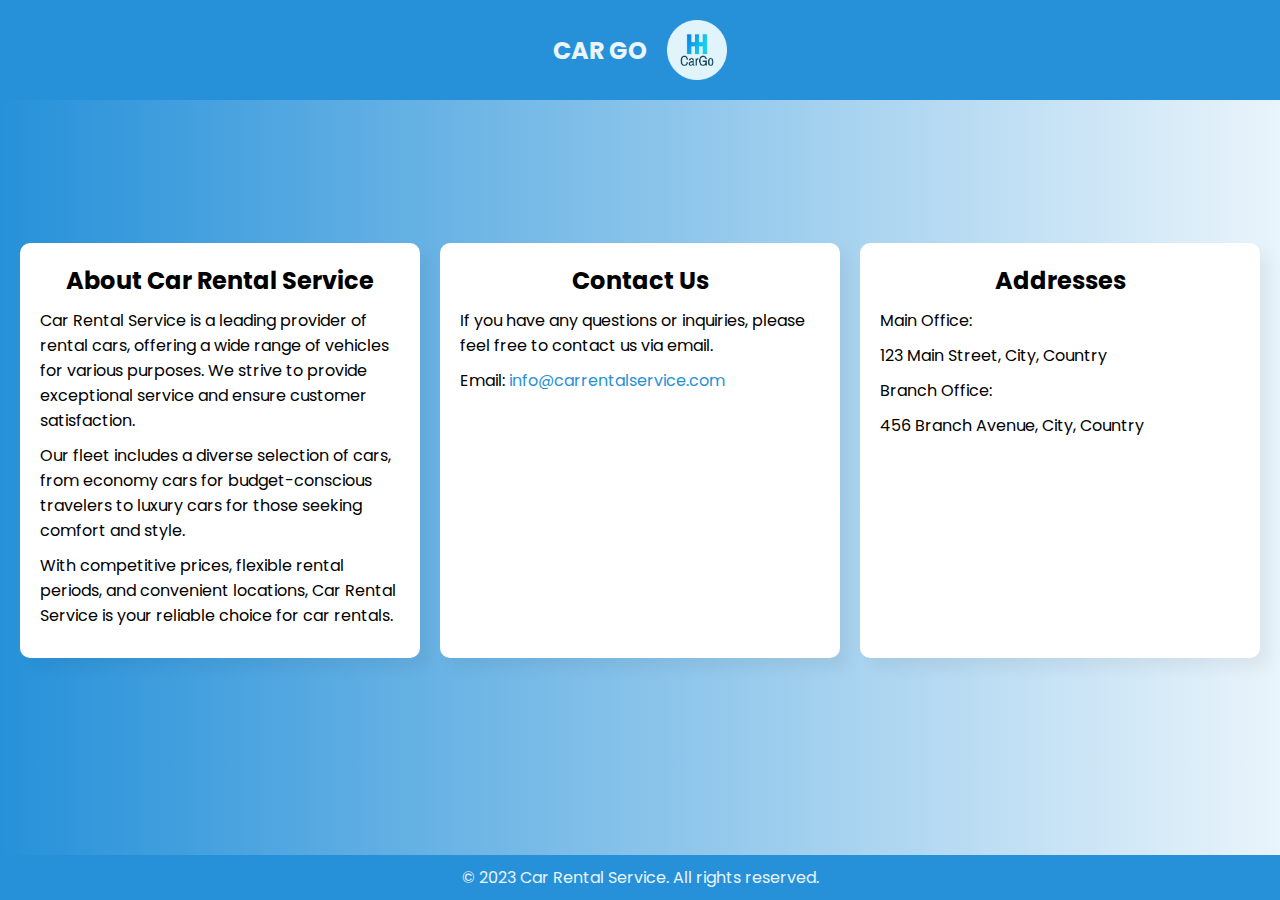
<file: about.html>
<!DOCTYPE html>
<html>
<head>
    <title>About Car Rental Service</title>
    <link rel="stylesheet" type="text/css" href="styles/about.css">
</head>
<body>
    <header>
        <h2>CAR GO</h2>
            <!-- add image -->
        <img src="images/logo2.png" alt="Logo" />
    </header>

    <main class="container">
        <div class="about-container">
            <div class="box">
                <h2>About Car Rental Service</h2>
                <p>Car Rental Service is a leading provider of rental cars, offering a wide range of vehicles for various purposes. We strive to provide exceptional service and ensure customer satisfaction.</p>
                <p>Our fleet includes a diverse selection of cars, from economy cars for budget-conscious travelers to luxury cars for those seeking comfort and style.</p>
                <p>With competitive prices, flexible rental periods, and convenient locations, Car Rental Service is your reliable choice for car rentals.</p>
            </div>
            <div class="box">
                <h2>Contact Us</h2>
                <p>If you have any questions or inquiries, please feel free to contact us via email.</p>
                <p>Email: <a href="mailto:info@carrentalservice.com">info@carrentalservice.com</a></p>
            </div>
            <div class="box">
                <h2>Addresses</h2>
                <p>Main Office:</p>
                <p>123 Main Street, City, Country</p>
                <p>Branch Office:</p>
                <p>456 Branch Avenue, City, Country</p>
            </div>
        </div>
    </main>

    <footer>
        <!-- <script src="script.js"></script> -->
        <p>&copy; 2023 Car Rental Service. All rights reserved.</p>
    </footer>
</body>
</html>
</file>
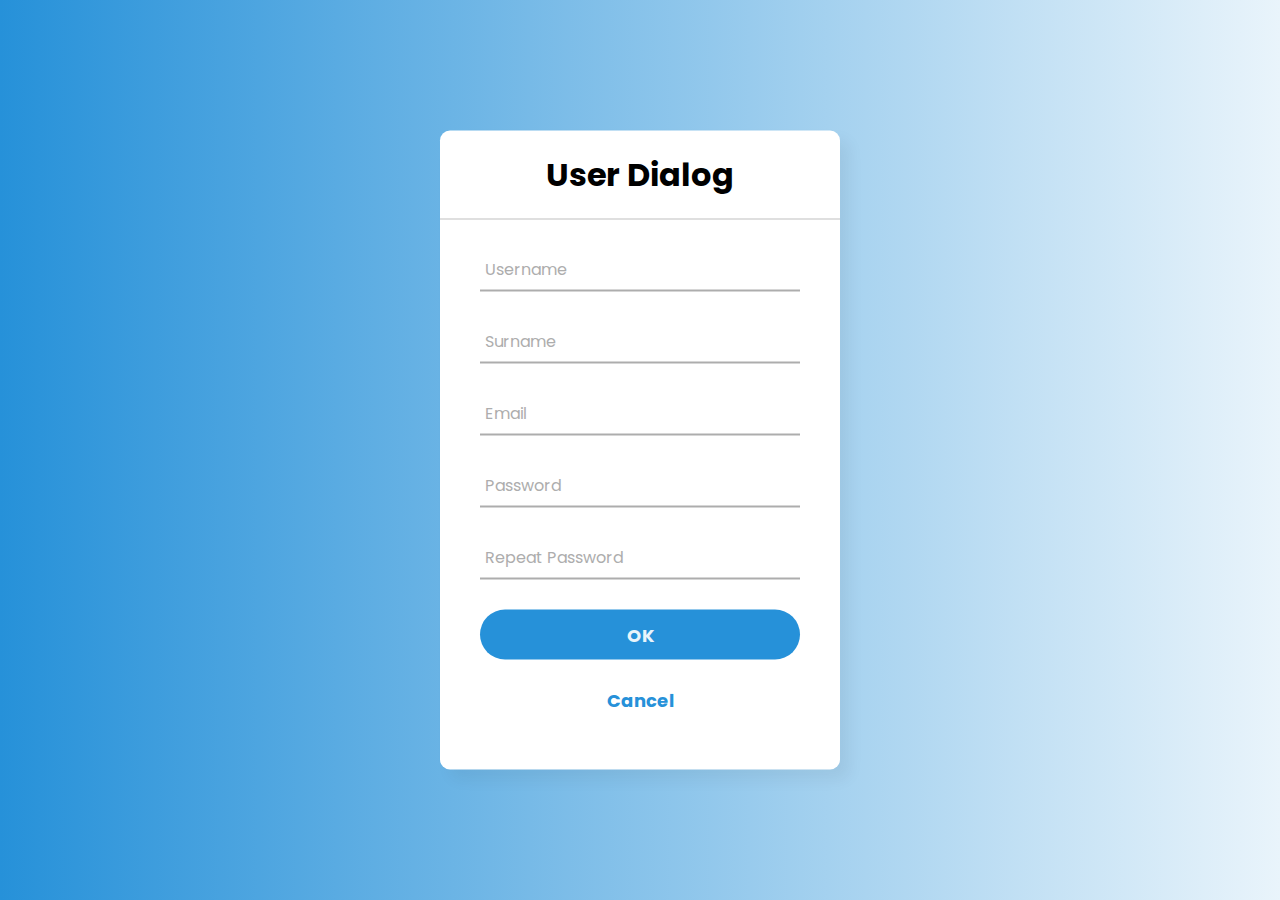
<file: user-dialog.html>
<!DOCTYPE html>
<html lang="en">
<head>
    <meta charset="UTF-8">
    <title>User Dialog</title>
    <link rel="stylesheet" href="styles/user-dialog.css">
</head>
<body>
    <nav>
        <div class="center">
            <h1>User Dialog</h1>
            <form method="post">
                <section class="txt_field">
                    <input type="text" id="username" required>
                    <span></span>
                    <label>Username</label>
                </section>
                <section class="txt_field">
                    <input type="text" id="surname" required>
                    <span></span>
                    <label>Surname</label>
                </section>
                <section class="txt_field">
                    <input type="email" id="email" required>
                    <span></span>
                    <label>Email</label>
                </section>
                <section class="txt_field">
                    <input type="password" id="password" required>
                    <span></span>
                    <label>Password</label>
                </section>
                <section class="txt_field">
                    <input type="password" id="confirm-password" required>
                    <span></span>
                    <label>Repeat Password</label>
                </section>
                <div class="button-group">
                    <input type="submit" value="OK">
                    <button type="button" class ="cancel-btn" onclick="window.location.href='login.html'">Cancel</button>
                </div>
            </form>
        </div>
    </nav>

    <!-- <footer>
        <script src="script.js"></script>
        <p>&copy; 2023 Car Rental Service. All rights reserved.</p>
    </footer> -->
</body>
</html>
</file>
<file: styles/about.css>
@import url("https://fonts.googleapis.com/css2?family=Noto+Sans:wght@700&family=Poppins:wght@400;500;600&display=swap");
* {
  margin: 0;
  padding: 0;
  box-sizing: border-box;
  font-family: "Poppins", sans-serif; }

body {
  margin: 0;
  padding: 0;
  background: linear-gradient(to right, #2691d9, #e9f4fb);
  height: 100vh;
  overflow: hidden;
  margin-bottom: 0; }

.container {
  display: flex;
  justify-content: center;
  align-items: center;
  height: 100vh;
  margin-top: -100px; }

.about-container {
  display: flex;
  flex-wrap: wrap;
  justify-content: center; }

.box {
  width: 400px;
  max-width: 100%;
  background: white;
  border-radius: 10px;
  box-shadow: 10px 10px 15px rgba(0, 0, 0, 0.05);
  padding: 20px; }
  .box:not(:last-child) {
    margin-right: 20px; }
  .box h2 {
    text-align: center;
    margin-bottom: 10px; }
  .box p {
    margin-bottom: 10px; }
  .box a {
    color: #2691d9;
    text-decoration: none; }

header {
  display: flex;
  align-items: center;
  justify-content: center;
  padding: 20px;
  background: #2691d9;
  color: #e9f4fb; }
  header h1 {
    margin-right: 10px;
    margin-bottom: auto; }
  header img {
    max-height: 60px;
    margin-left: 20px; }

footer {
  background: #2691d9;
  padding: 10px;
  /* Decreased padding to reduce the height */
  text-align: center;
  color: #e9f4fb;
  margin-top: auto;
  bottom: 0;
  width: 100%;
  position: absolute; }

@media only screen and (max-width: 600px) {
  .about-container {
    flex-direction: column; }
  .box:not(:last-child) {
    margin-right: 0;
    margin-bottom: 20px; } }
</file>
<file: styles/user-dialog.css>
@import url("https://fonts.googleapis.com/css2?family=Noto+Sans:wght@700&family=Poppins:wght@400;500;600&display=swap");
* {
  margin: 0;
  padding: 0;
  box-sizing: border-box;
  font-family: "Poppins", sans-serif; }

body {
  margin: 0;
  padding: 0;
  background: linear-gradient(to right, #2691d9, #e9f4fb);
  height: 100vh;
  overflow: hidden; }

.center {
  position: absolute;
  top: 50%;
  left: 50%;
  transform: translate(-50%, -50%);
  width: 400px;
  background: white;
  border-radius: 10px;
  box-shadow: 10px 10px 15px rgba(0, 0, 0, 0.05);
  padding-bottom: 20px; }
  .center h1 {
    text-align: center;
    padding: 20px 0;
    border-bottom: 1px solid silver; }
  .center form {
    padding: 0 40px;
    box-sizing: border-box; }
    .center form .txt_field {
      position: relative;
      border-bottom: 2px solid #adadad;
      margin: 30px 0; }
      .center form .txt_field input {
        width: 100%;
        padding: 0 5px;
        height: 40px;
        font-size: 16px;
        border: none;
        background: none;
        outline: none; }
      .center form .txt_field label {
        position: absolute;
        top: 50%;
        left: 5px;
        color: #adadad;
        transform: translateY(-50%);
        font-size: 16px;
        pointer-events: none;
        transition: 0.5s; }
      .center form .txt_field span::before {
        content: "";
        position: absolute;
        top: 40px;
        left: 0;
        width: 0%;
        height: 2px;
        background: #2691d9;
        transition: 0.5s; }
      .center form .txt_field input:focus ~ label,
      .center form .txt_field input:valid ~ label {
        top: -5px;
        color: #2691d9; }
      .center form .txt_field input:focus ~ span::before,
      .center form .txt_field input:valid ~ span::before {
        width: 100%; }
  .center .button-group {
    display: flex;
    justify-content: space-between;
    align-items: center;
    flex-direction: column;
    margin-top: 20px; }
    .center .button-group input[type="submit"],
    .center .button-group button[type="button"] {
      width: 100%;
      height: 50px;
      border: none;
      border-radius: 25px;
      font-size: 18px;
      font-weight: 700;
      cursor: pointer;
      outline: none;
      transition: background-color 0.3s; }
    .center .button-group input[type="submit"] {
      background-color: #2691d9;
      color: #e9f4fb; }
      .center .button-group input[type="submit"]:hover {
        background-color: #1a6aa1; }
    .center .button-group button[type="button"] {
      background-color: transparent;
      color: #2691d9;
      border: none;
      margin-bottom: 25px;
      background: none; }
      .center .button-group button[type="button"].cancel-btn {
        color: #2691d9;
        background: none;
        background-color: transparent;
        margin-top: 15px; }

footer {
  background: #2691d9;
  padding: 10px;
  /* Decreased padding to reduce the height */
  text-align: center;
  color: #e9f4fb;
  margin-top: auto;
  bottom: 0;
  width: 100%;
  position: absolute; }

@media only screen and (max-width: 600px) {
  .center {
    width: 90%; } }
</file>
